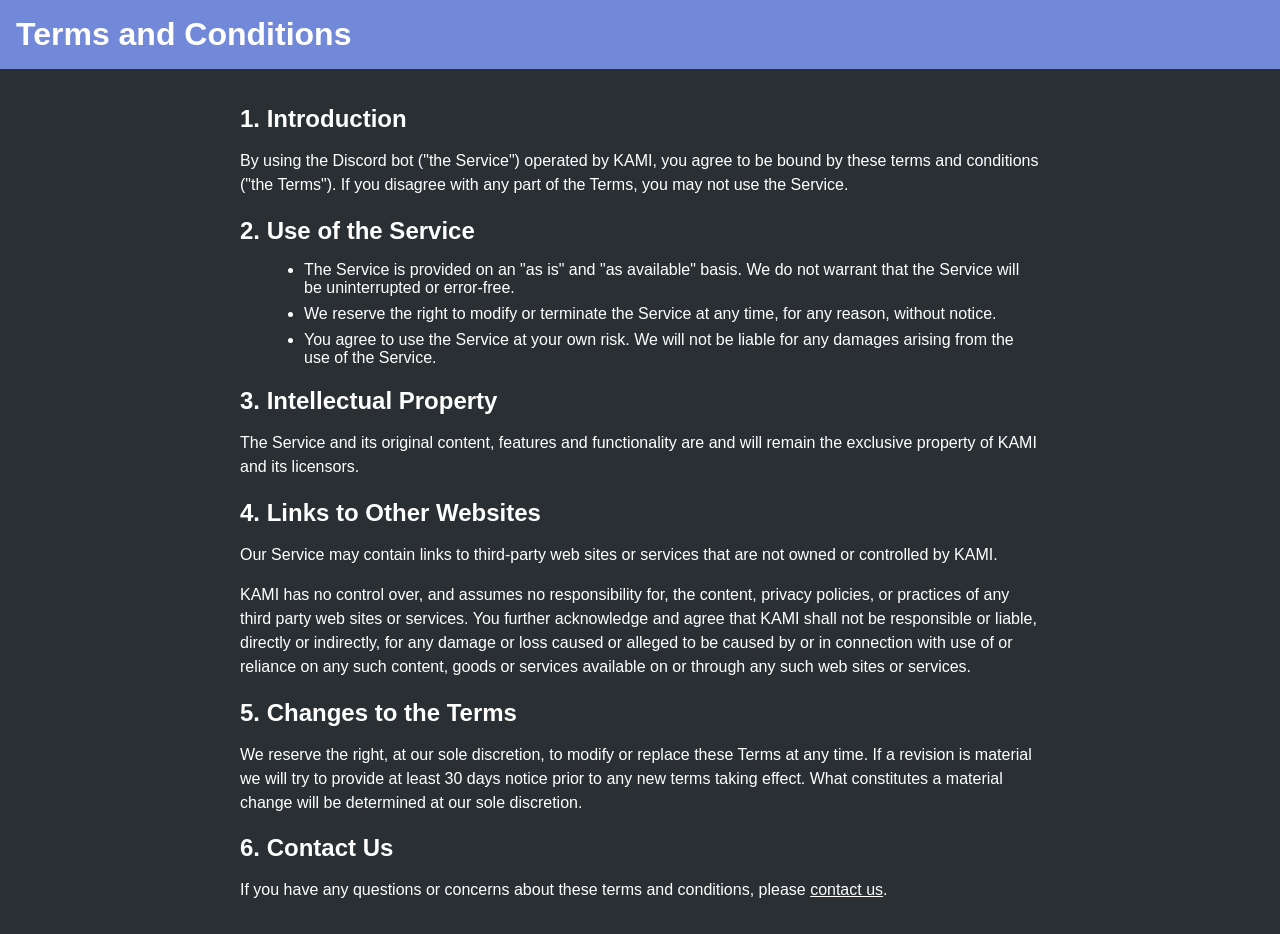
<file: index.html>
<!DOCTYPE html>
<html>
	<head>
		<meta charset="UTF-8">
		<title>Terms and Conditions</title>
		<link rel="stylesheet" href="style.css">
	</head>
	<body>
		<header>
			<h1>Terms and Conditions</h1>
		</header>
		<main>
			<h2>1. Introduction</h2>
			<p>By using the Discord bot ("the Service") operated by KAMI, you agree to be bound by these terms and conditions ("the Terms"). If you disagree with any part of the Terms, you may not use the Service.</p>
			<h2>2. Use of the Service</h2>
			<ul>
				<li>The Service is provided on an "as is" and "as available" basis. We do not warrant that the Service will be uninterrupted or error-free.</li>
				<li>We reserve the right to modify or terminate the Service at any time, for any reason, without notice.</li>
				<li>You agree to use the Service at your own risk. We will not be liable for any damages arising from the use of the Service.</li>
			</ul>
			<h2>3. Intellectual Property</h2>
			<p>The Service and its original content, features and functionality are and will remain the exclusive property of KAMI and its licensors.</p>
			<h2>4. Links to Other Websites</h2>
			<p>Our Service may contain links to third-party web sites or services that are not owned or controlled by KAMI.</p>
			<p>KAMI has no control over, and assumes no responsibility for, the content, privacy policies, or practices of any third party web sites or services. You further acknowledge and agree that KAMI shall not be responsible or liable, directly or indirectly, for any damage or loss caused or alleged to be caused by or in connection with use of or reliance on any such content, goods or services available on or through any such web sites or services.</p>
			<h2>5. Changes to the Terms</h2>
			<p>We reserve the right, at our sole discretion, to modify or replace these Terms at any time. If a revision is material we will try to provide at least 30 days notice prior to any new terms taking effect. What constitutes a material change will be determined at our sole discretion.</p>
			<h2>6. Contact Us</h2>
			<p>If you have any questions or concerns about these terms and conditions, please <a href="https://discord.gg/painarmyop">contact us</a>.</p>
		</main>
	</body>
</html>
</file>
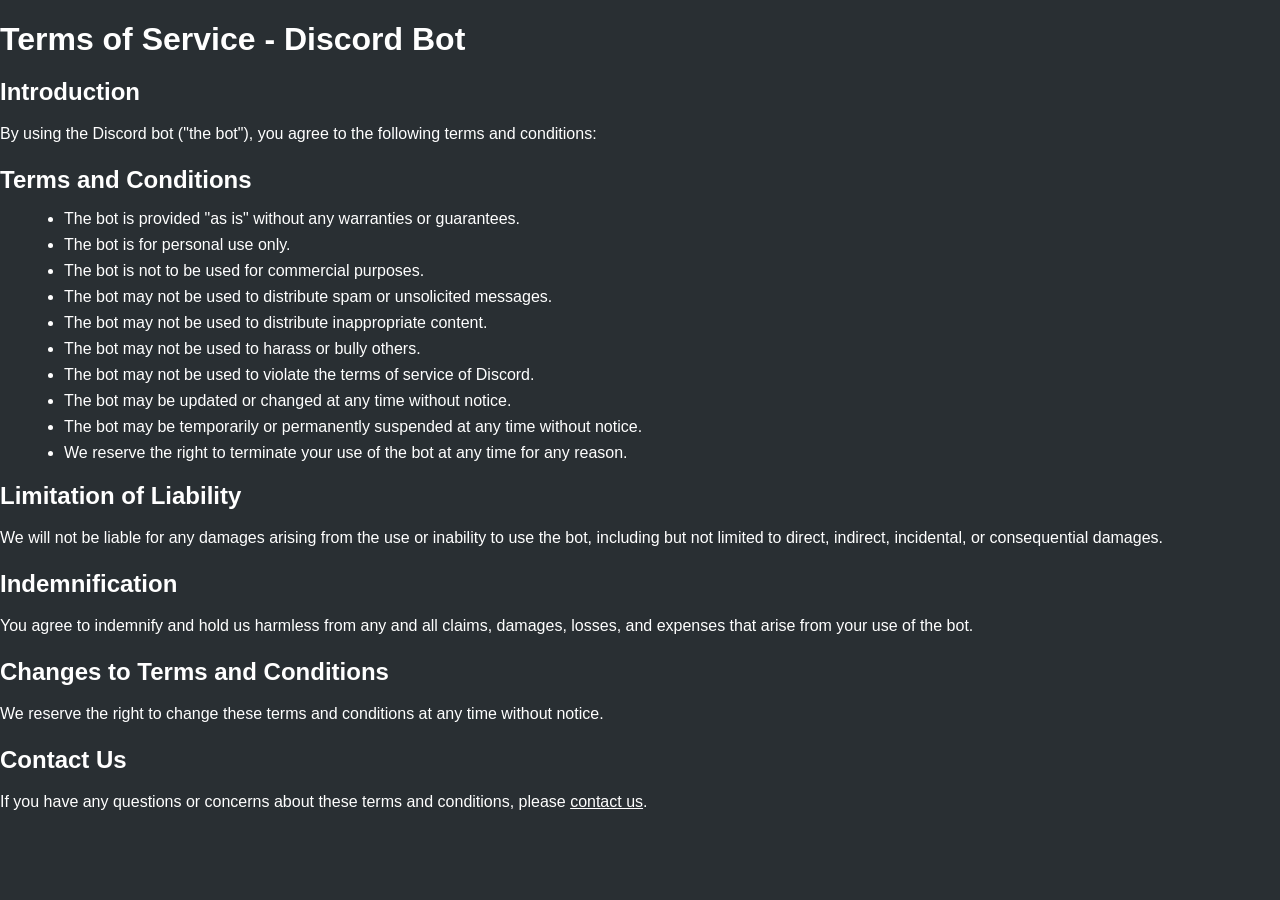
<file: tos.html>
<!DOCTYPE html>
<html lang="en">
<head>
	<meta charset="UTF-8">
	<title>Terms of Service - Discord Bot</title>
	<style>
		body {
			background-color: #292F33;
			color: #FFFFFF;
			font-family: Arial, sans-serif;
			margin: 0;
			padding: 0;
		}
		h1 {
			font-size: 2rem;
			margin-bottom: 1rem;
		}
		h2 {
			font-size: 1.5rem;
			margin-bottom: 0.5rem;
		}
		p {
			font-size: 1rem;
			line-height: 1.5;
			margin-bottom: 1rem;
		}
		ul {
			margin-left: 1.5rem;
			margin-bottom: 1rem;
		}
		li {
			margin-bottom: 0.5rem;
		}
		a {
			color: #FFFFFF;
			text-decoration: underline;
		}
	</style>
</head>
<body>
	<header>
		<h1>Terms of Service - Discord Bot</h1>
	</header>
	<main>
		<h2>Introduction</h2>
		<p>By using the Discord bot ("the bot"), you agree to the following terms and conditions:</p>
		<h2>Terms and Conditions</h2>
		<ul>
			<li>The bot is provided "as is" without any warranties or guarantees.</li>
			<li>The bot is for personal use only.</li>
			<li>The bot is not to be used for commercial purposes.</li>
			<li>The bot may not be used to distribute spam or unsolicited messages.</li>
			<li>The bot may not be used to distribute inappropriate content.</li>
			<li>The bot may not be used to harass or bully others.</li>
			<li>The bot may not be used to violate the terms of service of Discord.</li>
			<li>The bot may be updated or changed at any time without notice.</li>
			<li>The bot may be temporarily or permanently suspended at any time without notice.</li>
			<li>We reserve the right to terminate your use of the bot at any time for any reason.</li>
		</ul>
		<h2>Limitation of Liability</h2>
		<p>We will not be liable for any damages arising from the use or inability to use the bot, including but not limited to direct, indirect, incidental, or consequential damages.</p>
		<h2>Indemnification</h2>
		<p>You agree to indemnify and hold us harmless from any and all claims, damages, losses, and expenses that arise from your use of the bot.</p>
		<h2>Changes to Terms and Conditions</h2>
		<p>We reserve the right to change these terms and conditions at any time without notice.</p>
		<h2>Contact Us</h2>
		<p>If you have any questions or concerns about these terms and conditions, please <a href="https://discord.gg/painarmyop">contact us</a>.</p>
	</main>
</body>
</html>
</file>
<file: style.css>
body {
	background-color: #292F33;
	color: #FFFFFF;
	font-family: Arial, sans-serif;
	margin: 0;
	padding: 0;
}

h1 {
	font-size: 2rem;
	margin-bottom: 1rem;
}

h2 {
	font-size: 1.5rem;
	margin-bottom: 0.5rem;
}

p {
	font-size: 1rem;
	line-height: 1.5;
	margin-bottom: 1rem;
}

ul {
	margin-left: 1.5rem;
	margin-bottom: 1rem;
}

li {
	margin-bottom: 0.5rem;
}

a {
	color: #FFFFFF;
	text-decoration: underline;
}

header {
	background-color: #7289DA;
	padding: 1rem;
}

header h1 {
	margin: 0;
}

main {
	padding: 1rem;
	max-width: 800px;
	margin: 0 auto;
}

@media only screen and (max-width: 600px) {
	main {
		padding: 0.5rem;
	}
}
</file>
